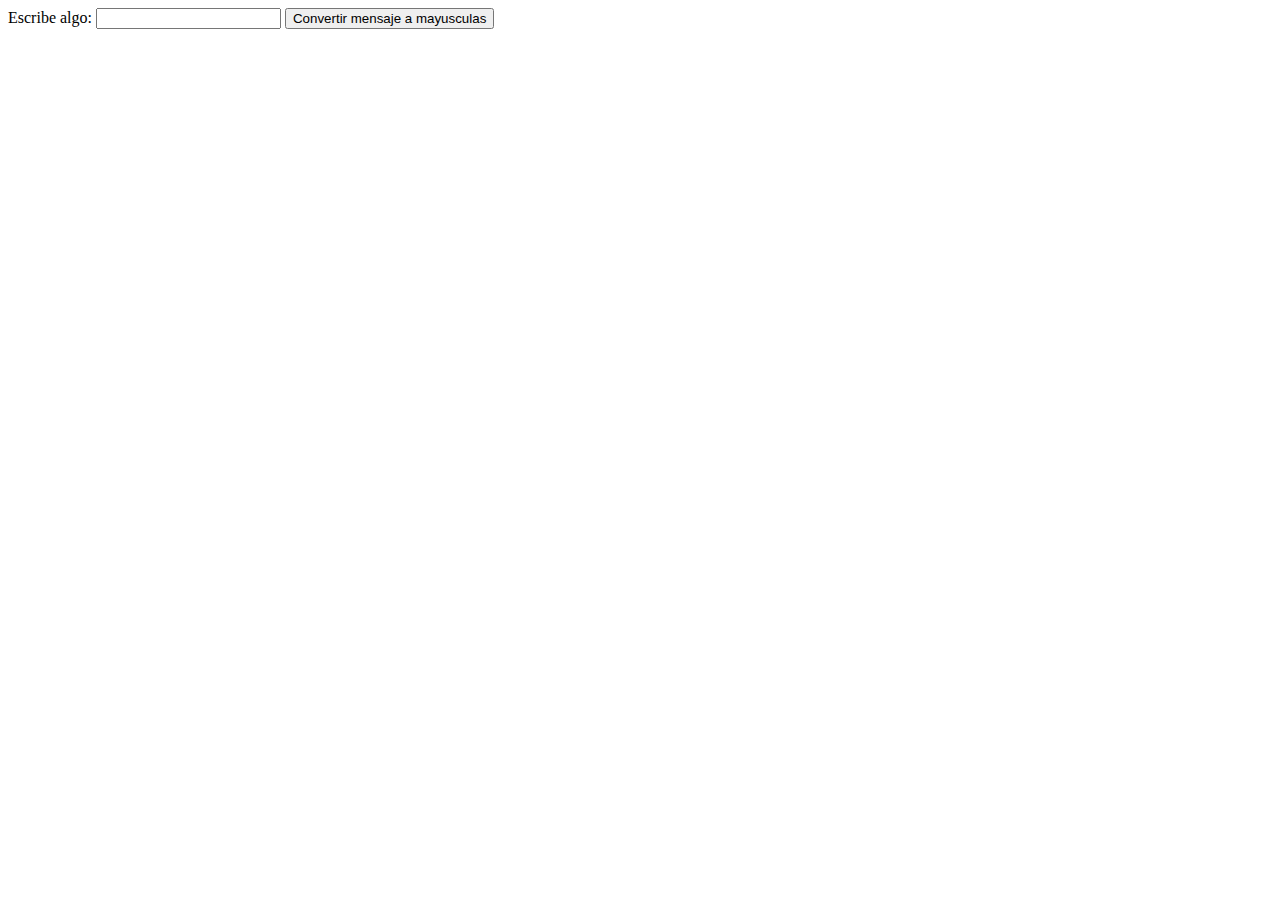
<file: js-brow-1/index.html>
<!DOCTYPE html>
<html lang="en">
<head>
    <meta charset="UTF-8">
    <meta http-equiv="X-UA-Compatible" content="IE=edge">
    <meta name="viewport" content="width=device-width, initial-scale=1.0">
    <title>Mayúsculas</title>
</head>
<body>
    <label for="texto">Escribe algo:</label>
    <input type="text" id="texto">
    <button class="btn">Convertir mensaje a mayusculas</button>
    <p id="resultado"></p>
    <p id="resultadoMayusculas"></p>
    <script src="./script.js"></script>
</body>
</html>
</file>
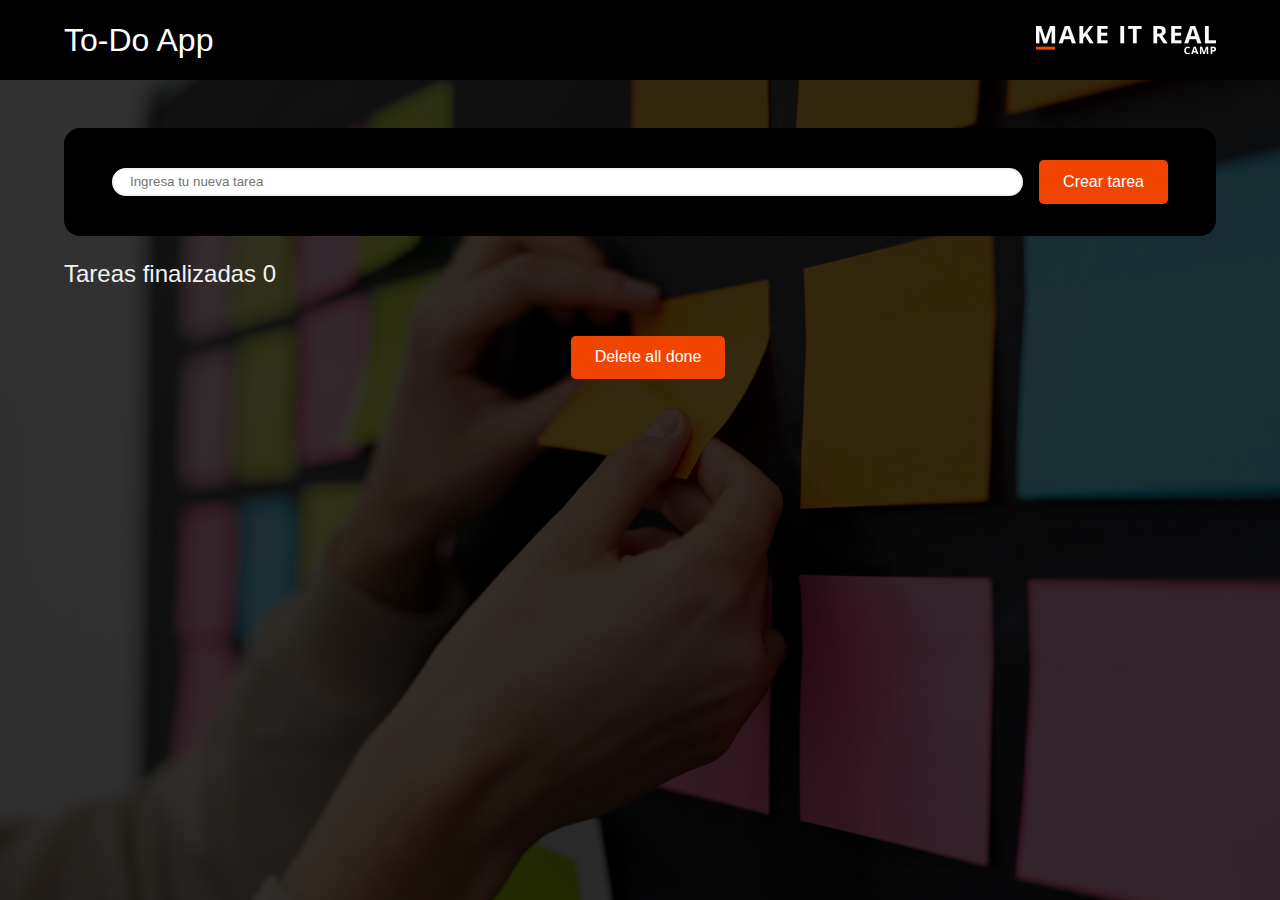
<file: js-brow-2/index.html>
<!DOCTYPE html>
<html lang="en">

<head>
    <meta charset="UTF-8">
    <meta http-equiv="X-UA-Compatible" content="IE=edge">
    <meta name="viewport" content="width=device-width, initial-scale=1.0">
    <title>TODO LIST</title>
    <link rel="stylesheet" href="./css/main.css">
    <link rel="stylesheet" href="https://cdnjs.cloudflare.com/ajax/libs/font-awesome/6.1.1/css/all.min.css"
    integrity="sha512-KfkfwYDsLkIlwQp6LFnl8zNdLGxu9YAA1QvwINks4PhcElQSvqcyVLLD9aMhXd13uQjoXtEKNosOWaZqXgel0g=="
    crossorigin="anonymous" referrerpolicy="no-referrer" />
</head>

<body>
    <header class="container">
        <h1>To-Do App</h1>
        <img src="./assets/logo-white-2x.webp" alt="logo Make It Real">
    </header>
    <main class="container">
        <!-- carga de tareas -->
        <form class="nueva-tarea">
            <input id="nuevaTarea" type="text" placeholder="Ingresa tu nueva tarea">
            <button type="submit"><i class="fa-solid fa-pencil"></i> Crear tarea</button>
        </form>
        <section class="tareas">
            <!-- contenedor vacío para las tareas que pasen a pendientes -->
            <ul class="tareas-pendientes">

            </ul>

            <h2>Tareas finalizadas <span id="cantidad-tareas">0</span></h2>
            <!-- contenedor vacío para las tareas que pasen a terminadas -->
            <ul class="tareas-terminadas">

            </ul>
        </section>
        <div class="borrar-tareas">
            <button id="delete-completed"><i class="fa-regular fa-trash-can"></i> Delete all done</button>
        </div>
    </main>
    <script src="./js/index.js"></script>
</body>

</html>
</file>
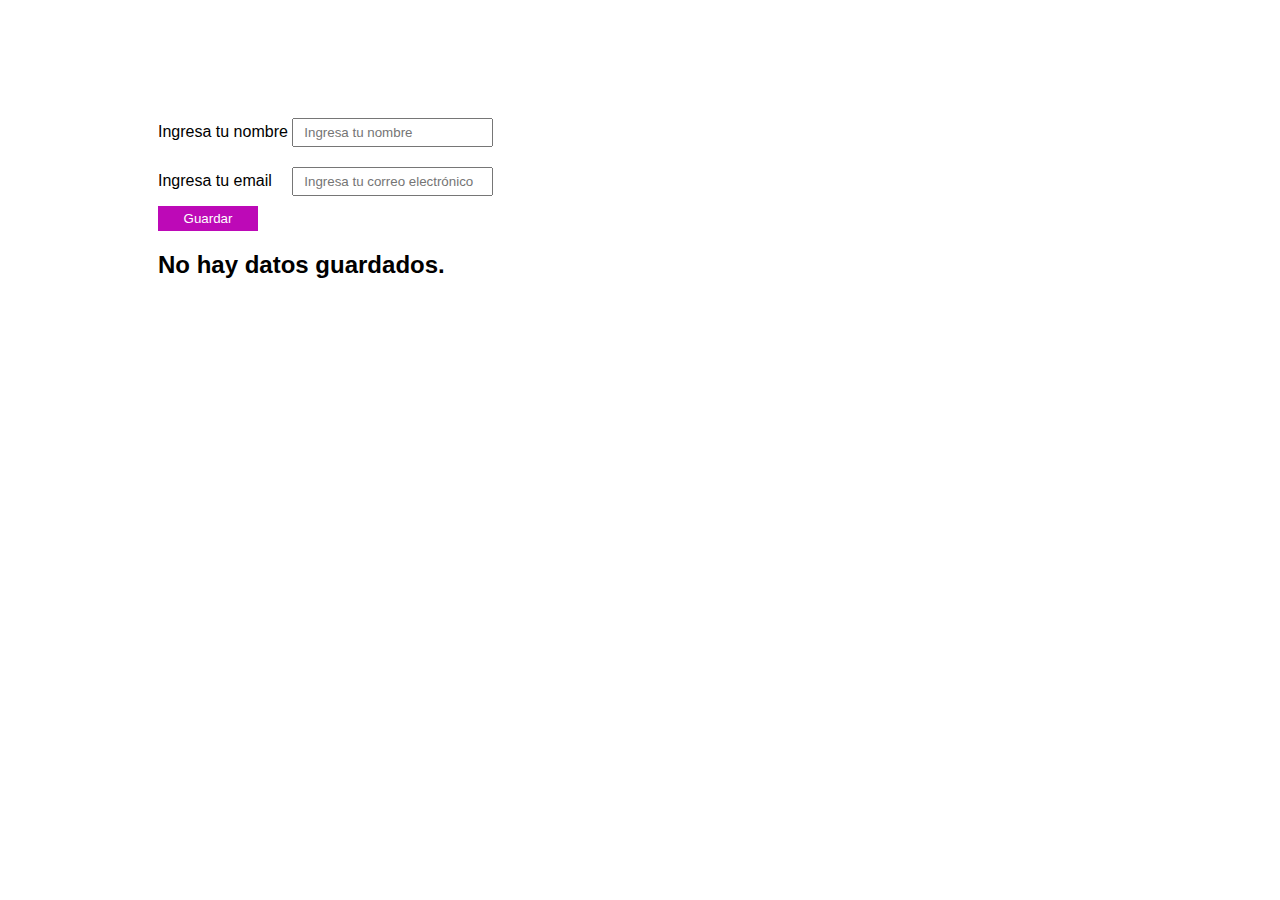
<file: js-brow-3/index.html>
<!DOCTYPE html>
<html>
  <head>
    <meta charset="UTF-8">
    <title>Local Storage</title>
    <link rel="stylesheet" href="./css/style.css">
  </head>
  <body>
    <main>
        <form>
            <div>
                <label for="name">Ingresa tu nombre</label>
                <input type="text" id="name" name="name" placeholder="Ingresa tu nombre">
            </div>
            <div>
                <label class="email" for="email">Ingresa tu email</label>
                <input type="email" name="email" id="email" placeholder="Ingresa tu correo electrónico">
            </div>
            <button type="submit">Guardar</button>
          </form>
          <section></section>
    </main>
    <script src="./js/script.js"></script>
  </body>
</html>
</file>
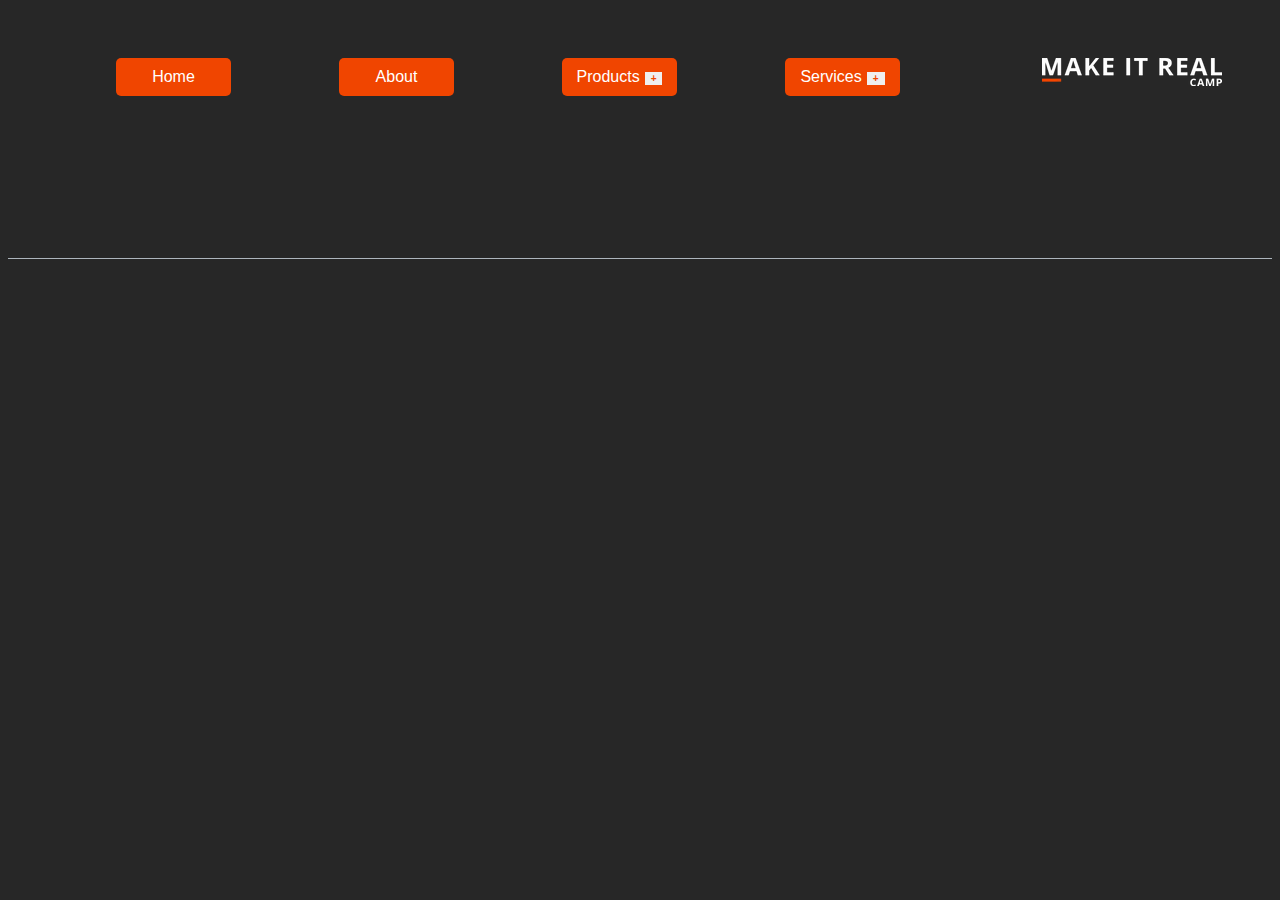
<file: js-brow-4/index.html>
<!DOCTYPE html>
<html lang="en">
<head>
    <meta charset="UTF-8">
    <meta http-equiv="X-UA-Compatible" content="IE=edge">
    <meta name="viewport" content="width=device-width, initial-scale=1.0">
    <title>Menu Multinivel</title>
    <link rel="stylesheet" href="./css/style.css">
</head>
<body>
    <header>
        <div>
            <nav class="container"></nav>
            <img src="./asset/logo-white-2x.webp" alt="logo" >
        </div>
    </header>  
    <script src="./js/script.js"></script>
</body>
</html>
</file>
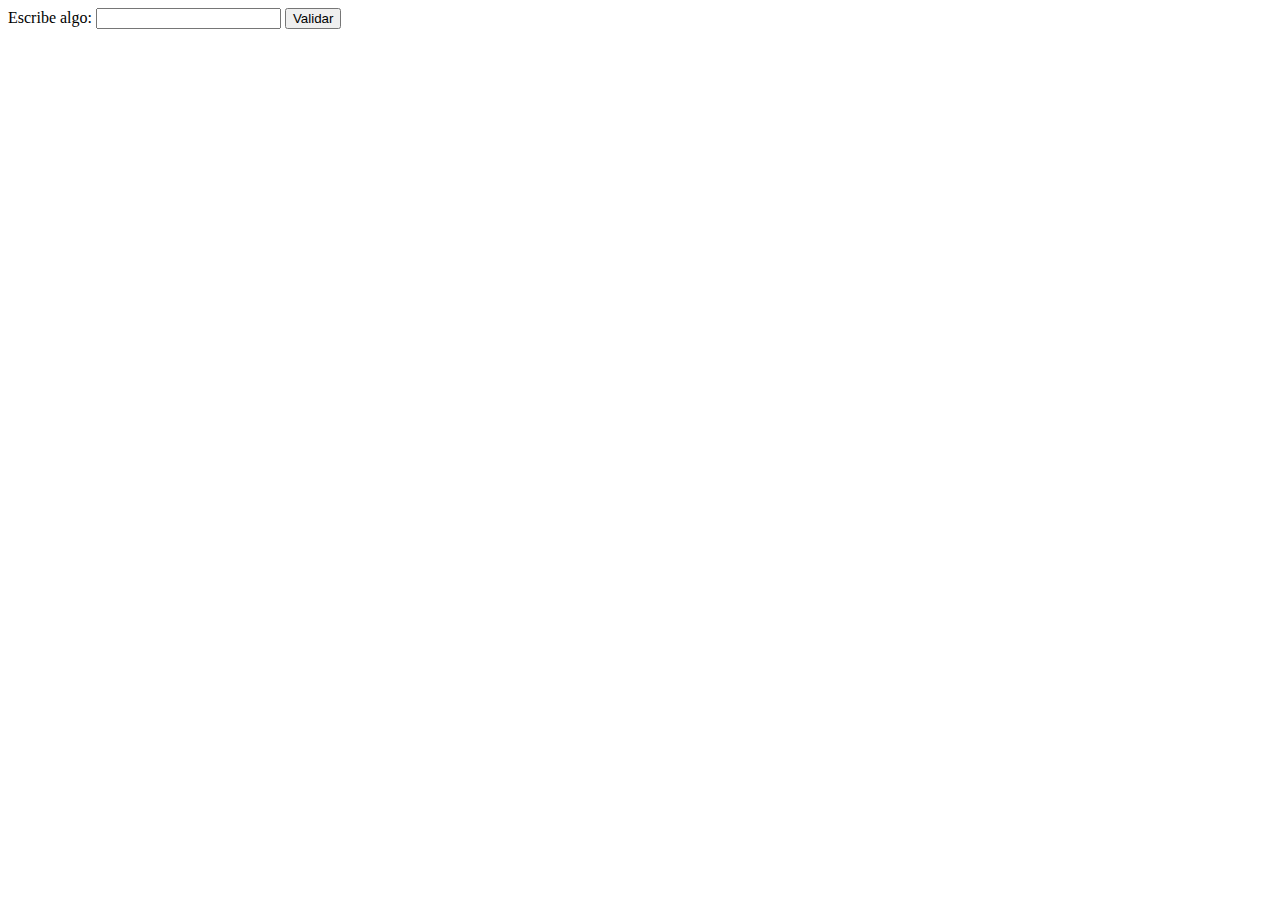
<file: js-brow-1/bonus.html>
<!DOCTYPE html>
<html lang="en">
<head>
    <meta charset="UTF-8">
    <meta http-equiv="X-UA-Compatible" content="IE=edge">
    <meta name="viewport" content="width=device-width, initial-scale=1.0">
    <title>Palindromo</title>
</head>
<body>
    <label for="texto">Escribe algo:</label>
    <input type="text" id="texto">
    <button class="btn">Validar</button>
    <p id="resultado"></p>
    <script src="./bonus.js"></script>
</body>
</html>
</file>
<file: js-brow-2/css/main.css>
:root {
  --negro: #000000ff;
  --oscuro: #1c1c1f;
  --app-oscuro: #272727;
  --app-grey: #f2f2f2;
  --azul: #3333ffff;
  --azul-hover: rgb(40, 40, 197);
  --verde: #00cc7eff;
  --rosa: #ff76e2ff;
  --lila: #8a6df1ff;
  --naranja: #ff7059ff;
  --app-naranja: #f04500;
  --app-azul: #212f65;
}

* {
  margin: 0;
  padding: 0;
  font-family: "Archivo", sans-serif;
  font-weight: 300;
  box-sizing: border-box;
}

h1,
h2,
h3 {
  font-family: "Montserrat", sans-serif;
}

body {
    background-color: var(--oscuro); 
    background-image: url('../assets/wallpaper3.jpg');
    background-repeat: no-repeat;
    background-position: center;
    background-size: cover;
    /* capa sobre fondo */
    box-shadow: inset 0 0 0 1000px rgba(0, 0, 0, .8);  
    min-height: 100vh;
    color: white;
}

header {
    align-items: center;
    background-color: var(--negro);
    display: flex;
    height: 5rem;
    margin-bottom: 3rem;
}

.container {
    padding: 0 5%;
    justify-content: space-between;
}

form {
    background-color: var(--negro);
    padding: 2rem 3rem;
    margin-bottom: 1rem;
    border-radius: 1rem;
    display: flex;
    justify-content: space-around;
    align-items: center;
}

form input {
    flex-grow: 1;
    border-radius: 100vh;
    padding: .3rem 1rem;
    border: 2px solid var(--app-grey);
}

form input:focus {
    outline: none;
    border: 2px solid var(--app-azul);
}

form button, button#delete-completed{
    background-color: var(--app-naranja);
    border: none;
    color: white;
    cursor: pointer;
    padding: .8rem 1.5rem;
    border-radius: .3rem;
    font-size: 1rem;
    margin-left: 1rem;
    font-weight: 400;
}

form button:hover,  button#delete-completed:hover{
    background-color: var(--azul-hover);
}

main ul {
    color: black;
}

main h2 {
    margin: 1.5rem 0 .5rem 0;
    color: var(--app-grey);
}

main .borrar-tareas {
    display: flex;
    justify-content: center;
    margin-top: 3rem;
}

/* ------------Tareas pendientes */
.tareas-pendientes .tarea {
    background-color: var(--app-grey);
    margin-bottom: .7rem;
    border-radius: .5rem;
    border-left: .6rem solid grey;
    padding: .5rem 1rem;
    display: flex;
    justify-content: space-between;
    align-items: center;
}

.tareas-pendientes .tarea input {
    appearance: none;
    -webkit-appearance: none;
    -moz-appearance: none;
    border: 2px solid var(--app-azul);
    border-radius: 50%;
    cursor: pointer;
    width: 1.4rem;
    height: 1.4rem;
    outline: none;
}

.tareas-pendientes .tarea input:hover i {
    color: var(--verde);
}

.tareas-pendientes .tarea input:active {
    background-color: var(--azul);
}

.tareas-pendientes .tarea .title {
    padding: .3rem .5rem;
    flex-grow: 1;
    display: flex;
    align-items: center;
}

.tareas-pendientes .tarea .title .nombre {
    flex-grow: 1; 
}

.tareas-pendientes button i {
    pointer-events: none;
}

/* ------------Tareas terminadas */

.tareas-terminadas .tarea {
    background-color: var(--app-grey);
    margin-bottom: .7rem;
    border-radius: .5rem;
    border-left: .6rem solid var(--azul-hover);
    padding: .5rem;
    display: flex;
    justify-content: space-between;
    align-items: center;
}

.tareas-terminadas .tarea .hecha i {
    font-size: 1.4rem;
    border-radius: 50vh;
    color: var(--azul-hover);
}

.cambios-estados i {
    pointer-events: none;
}

.tareas-terminadas .tarea .title {
    padding: .3rem .5rem;
    color: grey;
    flex-grow: 1;
    display: flex;
    align-items: center;
}

.is-completed {
    text-decoration: line-through;
    flex-grow: 1; 
}

.tareas-pendientes .tarea button,
.tareas-terminadas .tarea .title button {
    border-radius: .3rem;
    color: white;
    cursor: pointer;
    font-size: .9rem;
    margin-left: .6rem;
    padding: .4rem;
}

.tareas-pendientes .tarea button:hover,
.tareas-terminadas .tarea .cambios-estados button:hover {
    color: var(--negro);
}

.tareas-pendientes .tarea button:active,
.tareas-terminadas .tarea .cambios-estados button:active {
    color: white;
}

.tareas-terminadas .tarea .title .incompleta {
    background-color: var(--azul-hover);
}

.tareas-pendientes .tarea .borrar,
.tareas-terminadas .tarea .title .borrar {
    background-color: var(--naranja);
}
</file>
<file: js-brow-3/css/style.css>
main {
    font-family: sans-serif;
    padding: 100px 150px;
}

form {
    display: flex;
    flex-direction: column;
}
div {
    margin: 10px 0;
}

label.email {
    padding-right: 16px;
}

input {
    padding: 5px 10px;
}

button {
    background-color: #bd09b7;
    border: none;
    color: white;
    cursor: pointer;
    padding: 5px 20px;
    width: 100px;
}
</file>
<file: js-brow-4/css/style.css>
body {
  background-color: #272727;
  font-family: Open Sans, sans-serif;
}

div {
  align-items: flex-start;
  border-bottom: 1px solid #adb5bd;
  display: flex;
  height: 200px;
  justify-content: space-between;
  padding: 50px 50px 0px 0;
}

.container > ul {
  display: flex;
  justify-content:space-evenly;
  width: 1000px;
} 

.container > ul > li {
  background-color: #f04500;
  border-radius: 5px;
  color: #fff;
  text-align: center;
  width: 95px;
}

.container ul ul > li {
  padding: 10px 10px;
  text-align: left;
  width: 95px;
}

.container ul ul ul > li {
  width: 95px;
}

ul {
    list-style: none;
    margin: 0;
    padding:0;
  }
  
  li {
    display: inline-block;
    padding: 10px 10px;
    position: relative;
  }
  
  ul ul {
    display: none;
    position: absolute;
    top: 100%;
    left: 0;
  }

  ul ul.show {
    display: block;
  }
  
  ul ul ul {
    left: 100%;
    top: 0;
  }

  a {
    color: #fff;
    text-decoration: none;
  }

  .container li.active {
    background-color: blue;
  }

  button {
    border: none;
    color: #f04500; 
    font-size: 10px;
    font-weight: 900;
    margin-left: 5px;
  
  }

 
  @media (max-width: 992px){
    div {
      flex-direction: column;
      border-bottom: none;
      justify-content: space-around;
      padding: 50px;
    }
    div img {
      max-width: 180px;
      min-width: 180px;
      order: -1;
    }
    .container > ul {
      justify-content: space-between;
      width: 650px;
    } 
    ul ul ul{
      left: 50%;
      top: 100%;
    }
  }
  
  @media (max-width: 768px) {
    div {
      height: auto;
      gap: 30px;
    }
    .container > ul {
      flex-direction: column;
      gap: 10px;
    }
    .container > ul > li {
      gap: 10px;
    }
    div img {
      max-width: 150px;
      min-width: 150px;
      order: -1;
    }
    ul {
      padding-inline-start: 0;
    }
    ul ul {
      left: 90%;
      top: 20%;
      width: 220px; 
    } 
    ul ul.show > li {
      display: inline;
      padding: 0;
      margin-left: 10px;
    }
    ul ul ul{
      left: 20%;
      top: 150%;
    }
  }
</file>
